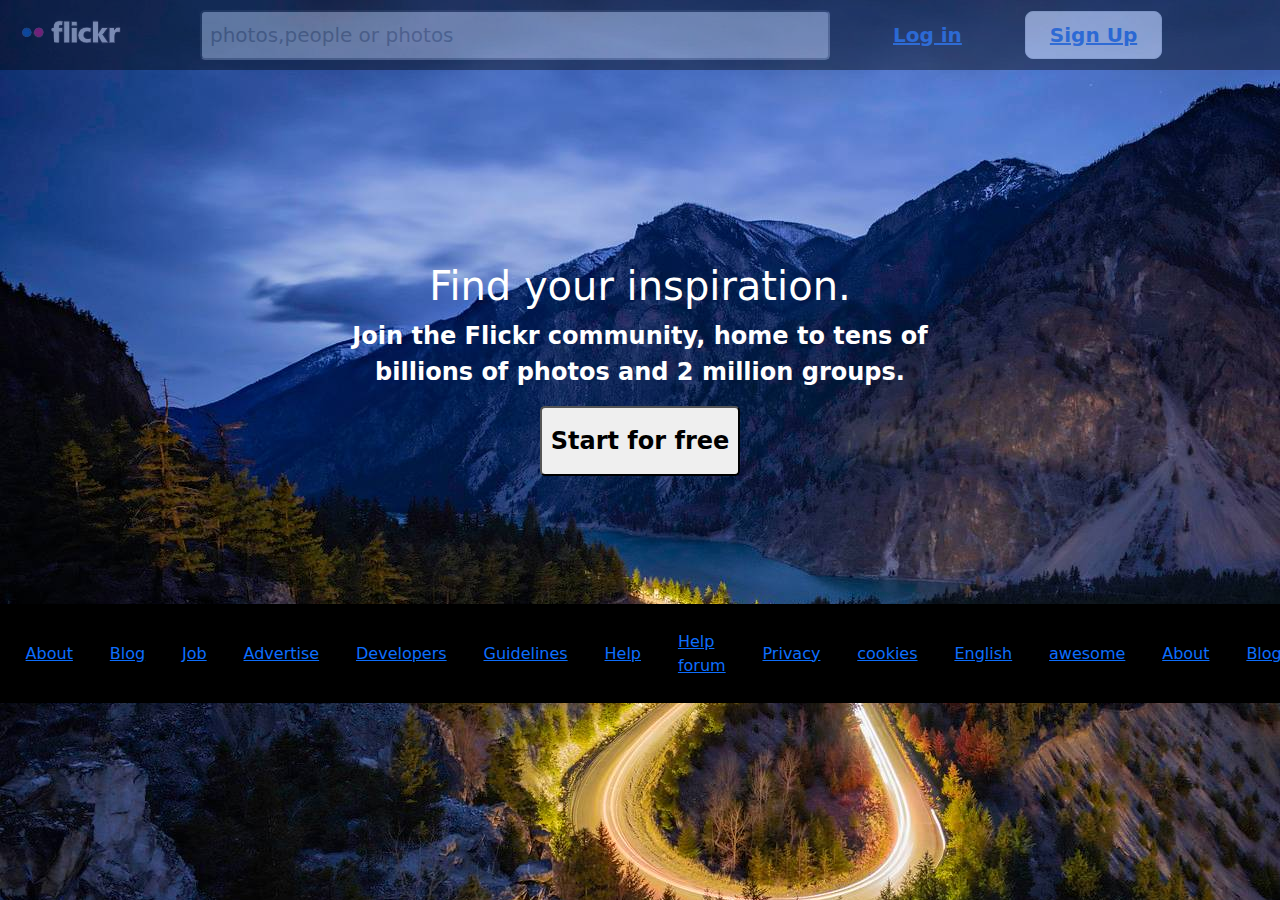
<file: index.html>
<!DOCTYPE html>
<html lang="en">
<head>
    <meta charset="UTF-8">
    <meta name="viewport" content="width=device-width, initial-scale=1.0">
    <title>Document</title>
    <link rel="stylesheet" href="style.css">
    <link href="https://cdn.jsdelivr.net/npm/bootstrap@5.3.3/dist/css/bootstrap.min.css" rel="stylesheet" integrity="sha384-QWTKZyjpPEjISv5WaRU9OFeRpok6YctnYmDr5pNlyT2bRjXh0JMhjY6hW+ALEwIH" crossorigin="anonymous">
</head>
<body>
    <section>
        <nav class="head">
        <div class="first">
            <img src="image/flickr-removebg-preview.png">
            <input type="text" placeholder="photos,people or photos" class="Log">
            <a href="#">Log in</a>
            <a href="index2.html" button class="py-2 px-4 bg-light border border-radius-5 rounded-3">Sign Up</a>

        </div>
    </nav>
<div class="joy">
    <h1>
        Find your inspiration. </h1>
<p>Join the Flickr community, home to tens of<br> billions of photos and 2 million groups.
</p>
<button class="but">Start for free</button> 
</div>
<div class="cup"> 
    <a href="#">About</a>
    <a href="#">Blog</a>
    <a href="#">Job</a>
    <a href="#">Advertise</a>
    <a href="#">Developers</a>
    <a href="#">Guidelines</a>
    <a href="#">Help</a>
    <a href="#">Help forum</a>
    <a href="#">Privacy</a>
    <a href="#">cookies</a>
    <a href="#">English</a>
    <a href="#">awesome</a>
    <a href="#">About</a>
    <a href="#">Blog</a>
    <a href="#">Press</a>
    <a href="#">API</a>
</div>
    </section>
</body>
</html>
</file>
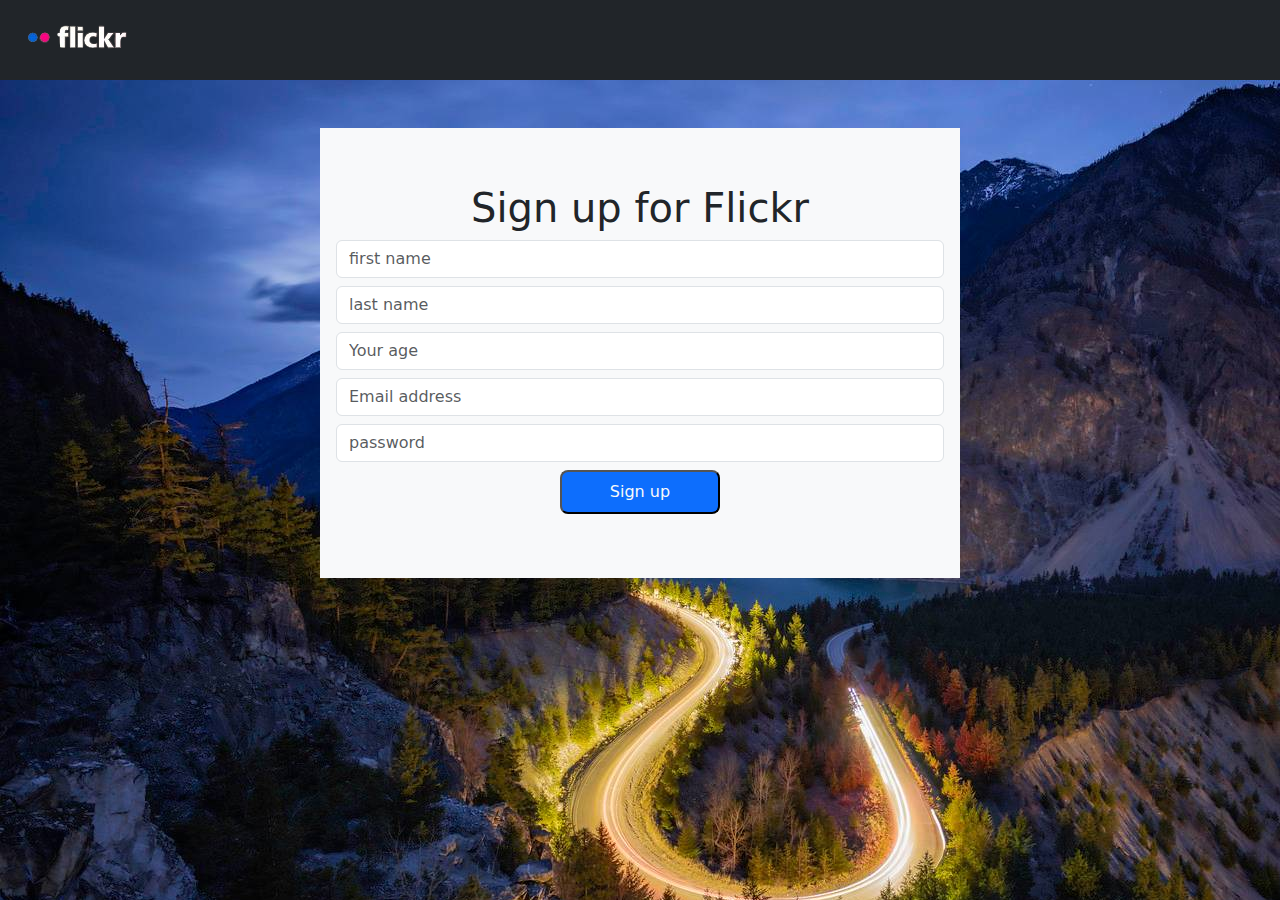
<file: index2.html>
<!DOCTYPE html>
<html lang="en">
<head>
    <meta charset="UTF-8">
    <meta name="viewport" content="width=device-width, initial-scale=1.0">
    <title>Document</title>

    <link rel="stylesheet" href="style.css">
    <link href="https://cdn.jsdelivr.net/npm/bootstrap@5.3.3/dist/css/bootstrap.min.css" rel="stylesheet" integrity="sha384-QWTKZyjpPEjISv5WaRU9OFeRpok6YctnYmDr5pNlyT2bRjXh0JMhjY6hW+ALEwIH" crossorigin="anonymous">
    <style>
        body{
            background-image: url(image/Kris_Peterson_Back_to_The_Future.jpg);
        }
    </style>
</head>
<body>
    <nav>
        <div class="bg-dark p-3 ">
            <img src="image/flickr-removebg-preview.png">
        </div>
    </nav>
    <form action="" method="post" class=" w-50 my-5 mx-auto bg-light px-3 py-5">
        <div class="text-center my-3 mt-2">
            <h1>Sign up for Flickr</h1>
            <input type="text" placeholder="first name" class="form-control my-2">
            <input type="text" placeholder="last name" class="form-control my-2">
            <input type="text" placeholder="Your age" class="form-control my-2">
            <input type="text" placeholder="Email address" class="form-control my-2">
            <input type="password" placeholder="password" class="form-control my-2">
            <button class="bg-primary text-light py-2 px-5 rounded-3">Sign up</button>

        </div>

    </form>
</body>
</html>
</file>
<file: style.css>
*{
    margin:0;
    padding: 0;
    box-sizing: border-box;
    
 }
 body{
    background-image: url(image/Kris_Peterson_Back_to_The_Future.jpg);
 }
    .head{
        background-color: black;
        opacity: 0.4;
        padding: 10px;
        font-weight: bold;
       
    }
    .first{
        display: flex;
        align-items: center;
    gap: 5%;
font-size: 20px;
z-index: 1;

    }
    .Log{
        width: 50%;
        border-radius: 5px;
        background-color: #BFC0BF;
        padding: 8px;
    }
    .joy{
        text-align: center;
        align-items: center;
        margin-top: 15%;
        color: white;
        font-size: x-large;
        font-weight: bolder;
    }
    .but{
        width: 200px;
        height: 70px;
        font-weight: bolder;
        border-radius: 5px;
    }

.cup{
    margin-top: 10%;
    display: flex;
    padding: 2%;
    align-items: center;
    height: 1%;
    gap: 3%;
    background-color: black;
    color: rgba(255, 255, 255, 0.877);
}
</file>
